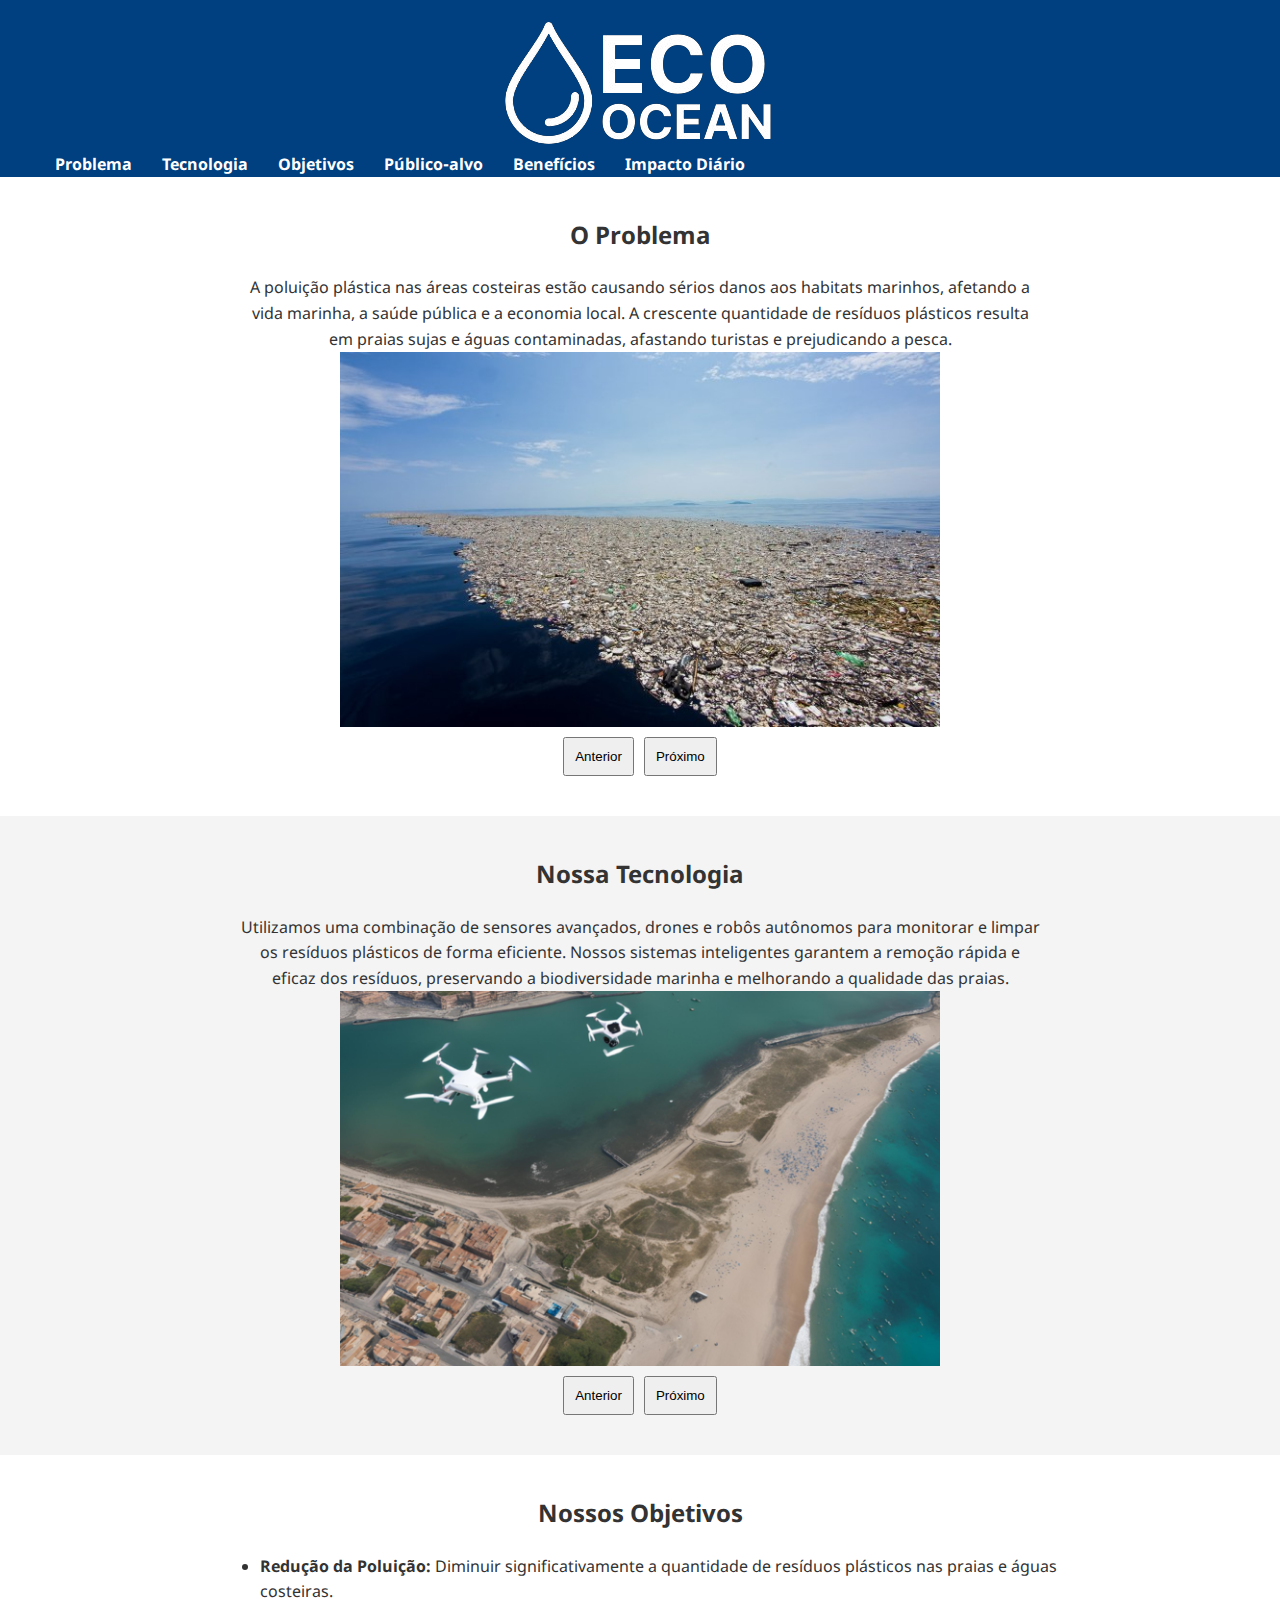
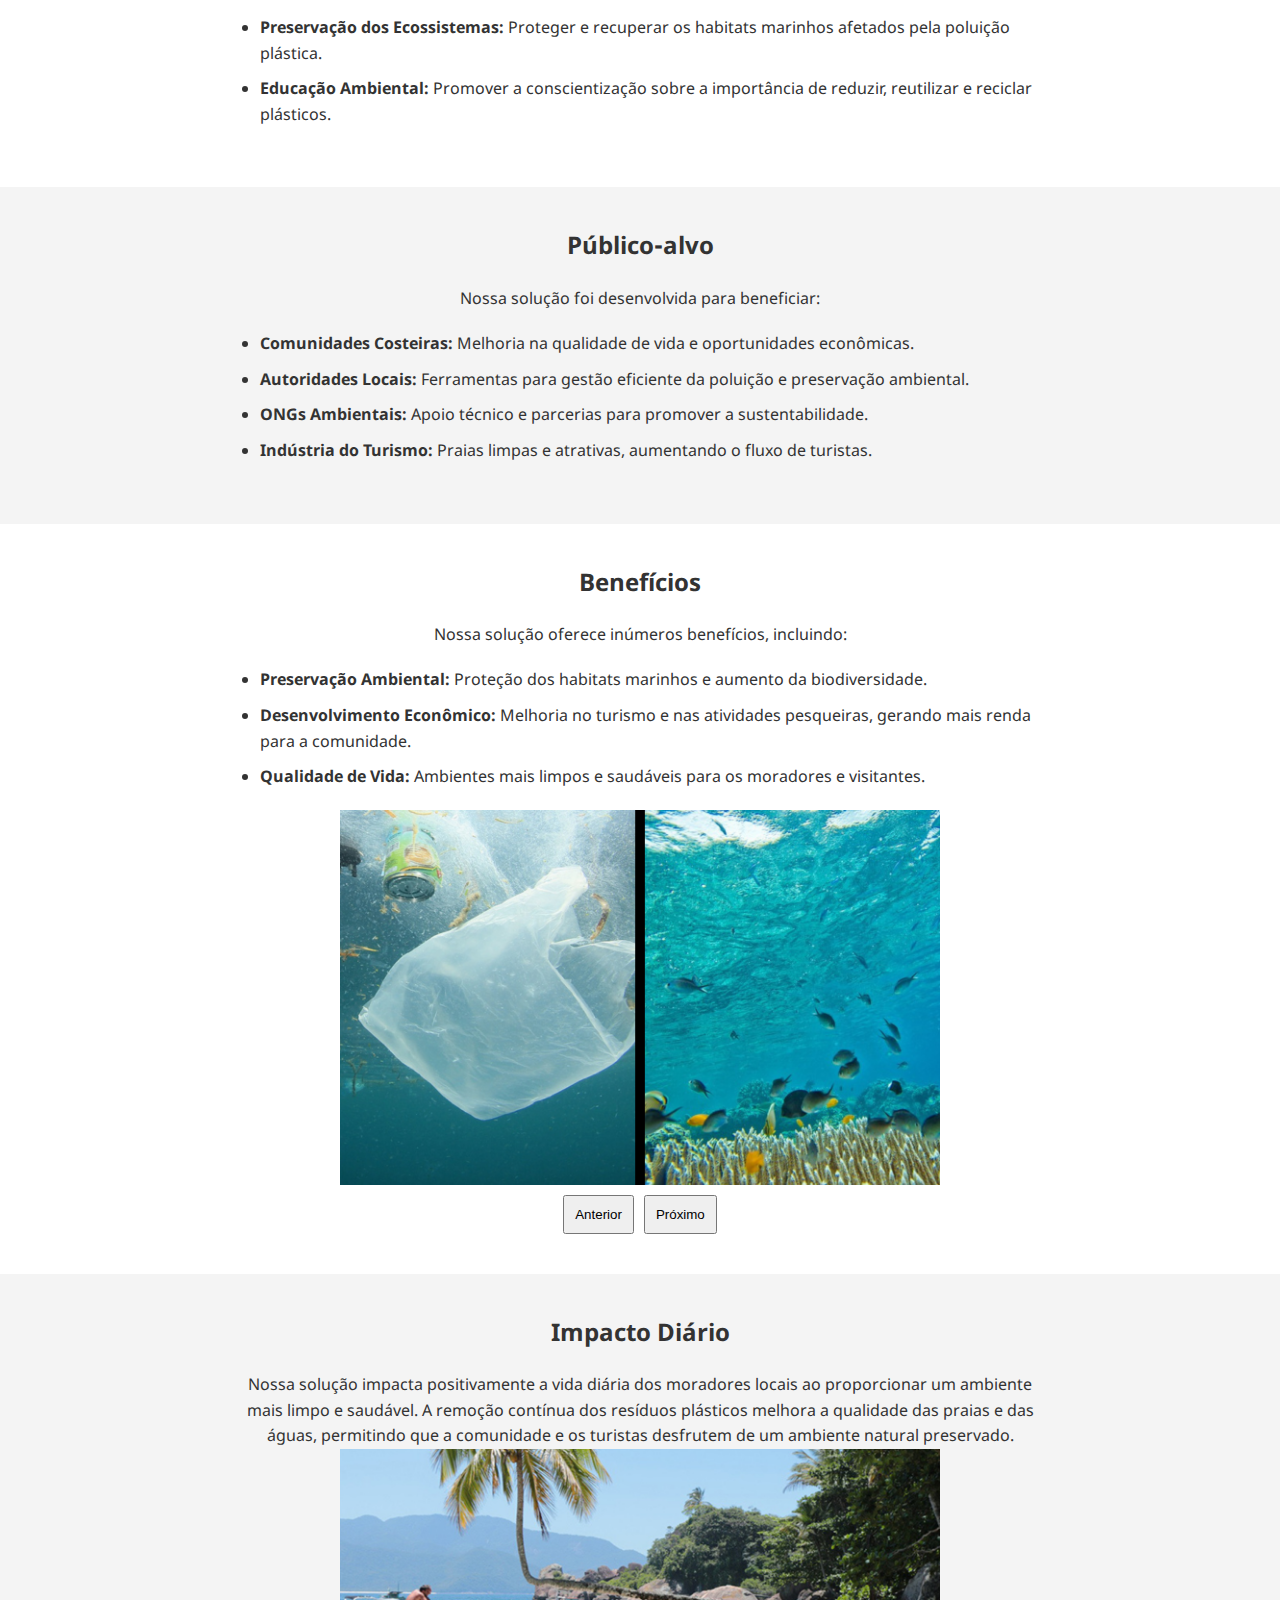
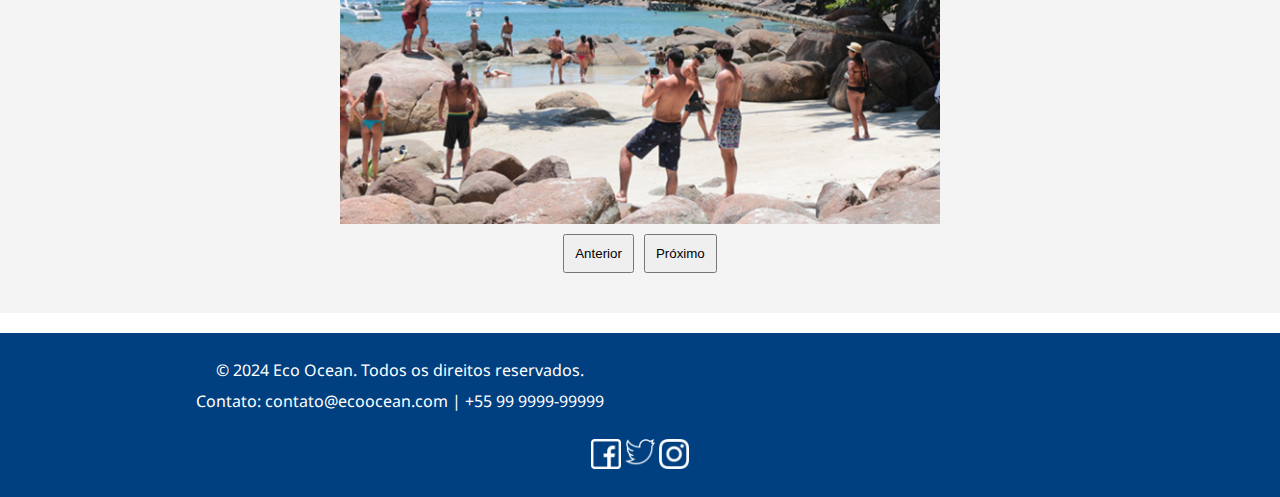
<file: src/home/index.html>
<!DOCTYPE html>
<html lang="pt-br">
<head>
  <meta charset="UTF-8">
  <meta name="viewport" content="width=device-width, initial-scale=1.0">
  <title>Global Solution - Solução Inovadora para a Poluição Plástica</title>
  <link rel="stylesheet" href="../../public/css/style.css">
  <link rel="stylesheet" href="../../public/fonts/fonts.css">
 
</head>
<body>
  <header>
    <div class="logo">
      <img src="../../src/imagens/imagem3N.png" alt="Logo Eco Ocean">
    </div>
    <nav>
      <ul>
        <li><a href="#problema">Problema</a></li>
        <li><a href="#tecnologia">Tecnologia</a></li>
        <li><a href="#objetivos">Objetivos</a></li>
        <li><a href="#publico-alvo">Público-alvo</a></li>
        <li><a href="#beneficios">Benefícios</a></li>
        <li><a href="#impacto-diario">Impacto Diário</a></li>
      </ul>
    </nav>
  </header>

  <section id="problema">
    <h2>O Problema</h2>
    <p>A poluição plástica nas áreas costeiras estão causando sérios danos aos habitats marinhos, afetando a vida marinha, a saúde pública e a economia local. A crescente quantidade de resíduos plásticos resulta em praias sujas e águas contaminadas, afastando turistas e prejudicando a pesca.</p>
    <div class="carrosel-container">
      <div class="carrosel" id="carrosel-problema">
        <img src="../../src/imagens/imagem.jpg" alt="Poluição plástica nas praias" class="active">
        <img src="../../src/imagens/imagem(2).png" alt="Tecnologia de monitoramento e limpeza">
        <img src="../../src/imagens/imagem(3).png" alt="Benefícios da solução">
      </div>
      <div class="carrosel-buttons">
        <button onclick="slideAnterior('problema')">Anterior</button>
        <button onclick="proximoSlide('problema')">Próximo</button>
      </div>
    </div>
  </section>

  <section id="tecnologia">
    <h2>Nossa Tecnologia</h2>
    <p>Utilizamos uma combinação de sensores avançados, drones e robôs autônomos para monitorar e limpar os resíduos plásticos de forma eficiente. Nossos sistemas inteligentes garantem a remoção rápida e eficaz dos resíduos, preservando a biodiversidade marinha e melhorando a qualidade das praias.</p>
    <div class="carrosel-container">
      <div class="carrosel" id="carrosel-tecnologia">
        <img src="../../src/imagens/imagem2.png" alt="Tecnologia de monitoramento e limpeza" class="active">
        <img src="../../src/imagens/imagem2(2) (1).png" alt="Benefícios da solução">
        <img src="../../src/imagens/imagem2(3).png" alt="Impacto diário da solução">
      </div>
      <div class="carrosel-buttons">
        <button onclick="slideAnterior('tecnologia')">Anterior</button>
        <button onclick="proximoSlide('tecnologia')">Próximo</button>
      </div>
    </div>
  </section>

  <section id="objetivos">
    <h2>Nossos Objetivos</h2>
    <ul>
      <li><strong>Redução da Poluição:</strong> Diminuir significativamente a quantidade de resíduos plásticos nas praias e águas costeiras.</li>
      <li><strong>Preservação dos Ecossistemas:</strong> Proteger e recuperar os habitats marinhos afetados pela poluição plástica.</li>
      <li><strong>Educação Ambiental:</strong> Promover a conscientização sobre a importância de reduzir, reutilizar e reciclar plásticos.</li>
    </ul>
  </section>

  <section id="publico-alvo">
    <h2>Público-alvo</h2>
    <p>Nossa solução foi desenvolvida para beneficiar:</p>
    <ul>
      <li><strong>Comunidades Costeiras:</strong> Melhoria na qualidade de vida e oportunidades econômicas.</li>
      <li><strong>Autoridades Locais:</strong> Ferramentas para gestão eficiente da poluição e preservação ambiental.</li>
      <li><strong>ONGs Ambientais:</strong> Apoio técnico e parcerias para promover a sustentabilidade.</li>
      <li><strong>Indústria do Turismo:</strong> Praias limpas e atrativas, aumentando o fluxo de turistas.</li>
    </ul>
  </section>

  <section id="beneficios">
    <h2>Benefícios</h2>
    <p>Nossa solução oferece inúmeros benefícios, incluindo:</p>
    <ul>
      <li><strong>Preservação Ambiental:</strong> Proteção dos habitats marinhos e aumento da biodiversidade.</li>
      <li><strong>Desenvolvimento Econômico:</strong> Melhoria no turismo e nas atividades pesqueiras, gerando mais renda para a comunidade.</li>
      <li><strong>Qualidade de Vida:</strong> Ambientes mais limpos e saudáveis para os moradores e visitantes.</li>
    </ul>
    <div class="carrosel-container">
      <div class="carrosel" id="carrosel-beneficios">
        <img src="../../src/imagens/imagem4.png" alt="Benefícios da solução" class="active">
        <img src="../../src/imagens/imagem4(2).png" alt="Impacto diário da solução">
        <img src="../../src/imagens/imagem4(3).png" alt="Poluição plástica nas praias">
      </div>
      <div class="carrosel-buttons">
        <button onclick="slideAnterior('beneficios')">Anterior</button>
        <button onclick="proximoSlide('beneficios')">Próximo</button>
      </div>
    </div>
  </section>

  <section id="impacto-diario">
    <h2>Impacto Diário</h2>
    <p>Nossa solução impacta positivamente a vida diária dos moradores locais ao proporcionar um ambiente mais limpo e saudável. A remoção contínua dos resíduos plásticos melhora a qualidade das praias e das águas, permitindo que a comunidade e os turistas desfrutem de um ambiente natural preservado.</p>
    <div class="carrosel-container">
      <div class="carrosel" id="carrosel-impacto-diario">
        <img src="../../src/imagens/imagempraia.png" alt="Impacto diário da solução" class="active">
        <img src="../../src/imagens/imagempraia(2).png" alt="Tecnologia de monitoramento e limpeza">
        <img src="../../src/imagens/imagempraia(3).png" alt="Logo Eco Ocean">
      </div>
      <div class="carrosel-buttons">
        <button onclick="slideAnterior('impacto-diario')">Anterior</button>
        <button onclick="proximoSlide('impacto-diario')">Próximo</button>
      </div>
    </div>
  </section>

  <footer>
    <p>© 2024 Eco Ocean. Todos os direitos reservados.</p>
    <p>Contato: contato@ecoocean.com | +55 99 9999-99999</p>
    <div class="redes-sociais">
      <a href="https://www.facebook.com/"><img src="../../src/imagens/facebook.png" alt="Facebook"></a>
      <a href="https://x.com/"><img src="../../src/imagens/twitter.png" alt="Twitter"></a>
      <a href="https://www.instagram.com/"><img src="../../src/imagens/instagram.png" alt="Instagram"></a>
    </div>
  </footer>

  <script src="./script.js"></script>
  
</body>
</html>
</file>
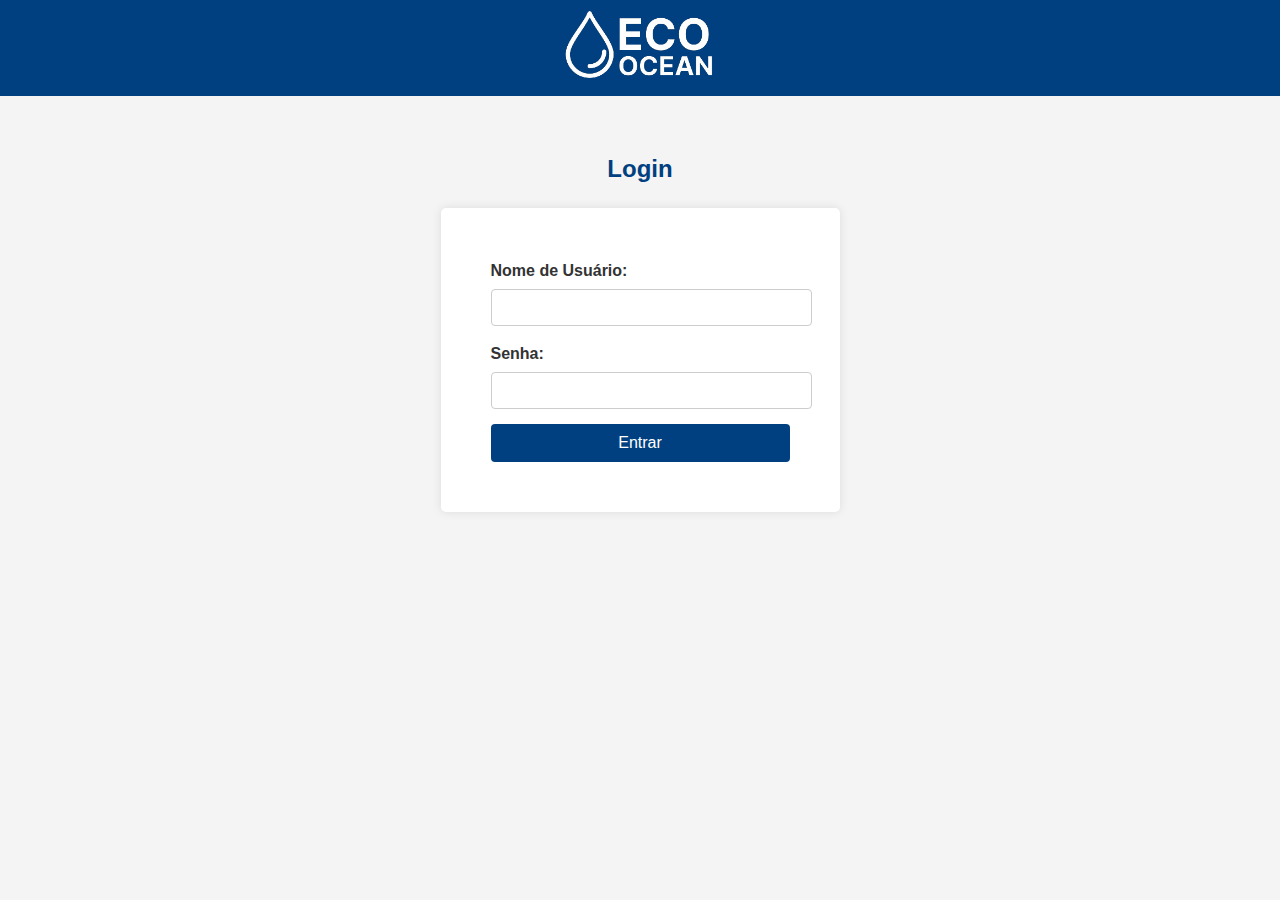
<file: src/home/validacão.html>
<!DOCTYPE html>
<html lang="en">
<head>
  <meta charset="UTF-8">
  <meta name="viewport" content="width=device-width, initial-scale=1.0">
  <title>Login</title>
  <link rel="stylesheet" href="../../public/css/validações.css">
</head>
<body>
  <header>
    <div class="logo">
      <img src="../../src/imagens/imagem3N.png" alt="Logo">
    </div>
  </header>
 
  <main>
    <h2>Login</h2>
    <form>
      <div>
        <label for="username">Nome de Usuário:</label>
        <input type="text" id="username" name="username">
      </div>
      <div>
        <label for="password">Senha:</label>
        <input type="password" id="password" name="password">
      </div>
      <button type="button" onclick="validarLogin()">Entrar</button>
    </form>
  </main>

  <script src="validação.js"></script>
</body>
</html>
</file>
<file: public/css/style.css>
body {
  line-height: 1.6;
  margin: 0;
  padding: 0;
  color: #333;
}

header {
  background: #004080;
  color: #fff;
  padding:  0px 0;
  text-align: center;
}

header.logo img {
  width: 150px;
}

nav ul {
  list-style: none;
  padding: 0;
  display: flex;
  justify-content: center;
  margin: 0;
}

nav ul li {
  margin: 0 15px;
}

nav ul li a {
  color: #fff;
  text-decoration: none;
  font-weight: bold;
}

nav ul li a:hover {
  text-decoration: underline;
}


section {
  padding: 40px 20px;
  text-align: center;
}

section:nth-of-type(even) {
  background: #f4f4f4;
}

h2 {
  margin-top: 0;
}

p {
  max-width: 800px;
  margin: 0 auto;
}

ul {
  max-width: 800px;
  margin: 20px auto;
  text-align: left;
}

ul li {
  margin-bottom: 10px;
}


img {
  max-width: 100%;
  height: auto;
  margin-top: 20px;
}


section img {
  width: 400px;
  height: auto;
}

footer img {
  width: 30px;
  height: auto;
}

footer {
  background: #004080;
  color: #fff;
  text-align: center;
  padding: 20px 0;
  margin-top: 20px;
}

footer p {
  margin: 5px 0;
}

footer.redes-sociais img {
  width: 30px;
  margin: 0 10px;
}

footer.redes-sociais a {
  display: inline-block;
}


@media (max-width: 768px) {
  nav ul {
    flex-direction: column;
  }

  nav ul li {
    margin: 10px 0;
  }

  section {
    padding: 20px 10px;
  }

  ul {
    text-align: center;
  }


  section img {
    width: 100%;
    height: auto;
  }
}

@media (max-width: 480px) {
  nav ul {
    flex-direction: column;
  }

  nav ul li {
    margin: 10px 0;
  }

  section {
    padding: 10px 5px;
  }

  ul {
    text-align: center;
  }

  section img {
    width: 100%;
    height: auto;
  }
}


.carrosel-container {
  position: relative;
  width: 100%;
  max-width: 600px;
  margin: auto;
  overflow: hidden;
}

.carrosel {
  display: flex;
  transition: transform 0.5s ease;
}

.carrosel img {
  min-width: 100%;
  display: none;
}

.carrosel img.active {
  display: block;
  margin: auto;
}

.carrosel-buttons {
  display: flex;
  justify-content: center;
  margin-top: 10px;
}

.carrosel-buttons button {
  margin: 0 5px;
  padding: 10px;
}
</file>
<file: public/fonts/fonts.css>
@import url('https://fonts.googleapis.com/css2?family=Noto+Sans+Sundanese:wght@400&display=swap');

body {
  font-family: 'Noto Sans Sundanese', sans-serif;
}
</file>
<file: public/css/validações.css>
body {
    line-height: 1.6;
    margin: 0;
    padding: 0;
    color: #333;
    font-family: Arial, sans-serif;
    display: flex;
    flex-direction: column;
    align-items: center;
    background: #f4f4f4;
  }
  
  header {
    width: 100%;
    background: #004080;
    padding: 10px 0;
    text-align: center;
  }
  
  header .logo img {
    max-width: 150px;
  }
  
  main {
    display: flex;
    flex-direction: column;
    align-items: center;
    justify-content: center;
    height: 50vh;
  }
  
  h2 {
    text-align: center;
    color: #004080;
  }
  
  form {
    background: #fff;
    padding: 50px;
    border-radius: 5px;
    box-shadow: 0 0 10px rgba(0, 0, 0, 0.1);
    max-width: 400px;
    width: 100%;
  }
  
  form div {
    margin-bottom: 15px;
  }
  
  form label {
    display: block;
    margin-bottom: 5px;
    font-weight: bold;
  }
  
  form input {
    width: 100%;
    padding: 10px;
    border: 1px solid #ccc;
    border-radius: 4px;
  }
  
  button {
    background: #004080;
    color: #fff;
    padding: 10px 15px;
    border: none;
    border-radius: 4px;
    cursor: pointer;
    width: 100%;
    font-size: 16px;
  }
  
  button:hover {
    background: #003060;
  }
  
  @media (max-width: 768px) {
    form {
      padding: 15px;
    }
  
    button {
      font-size: 14px;
    }
  }
</file>
